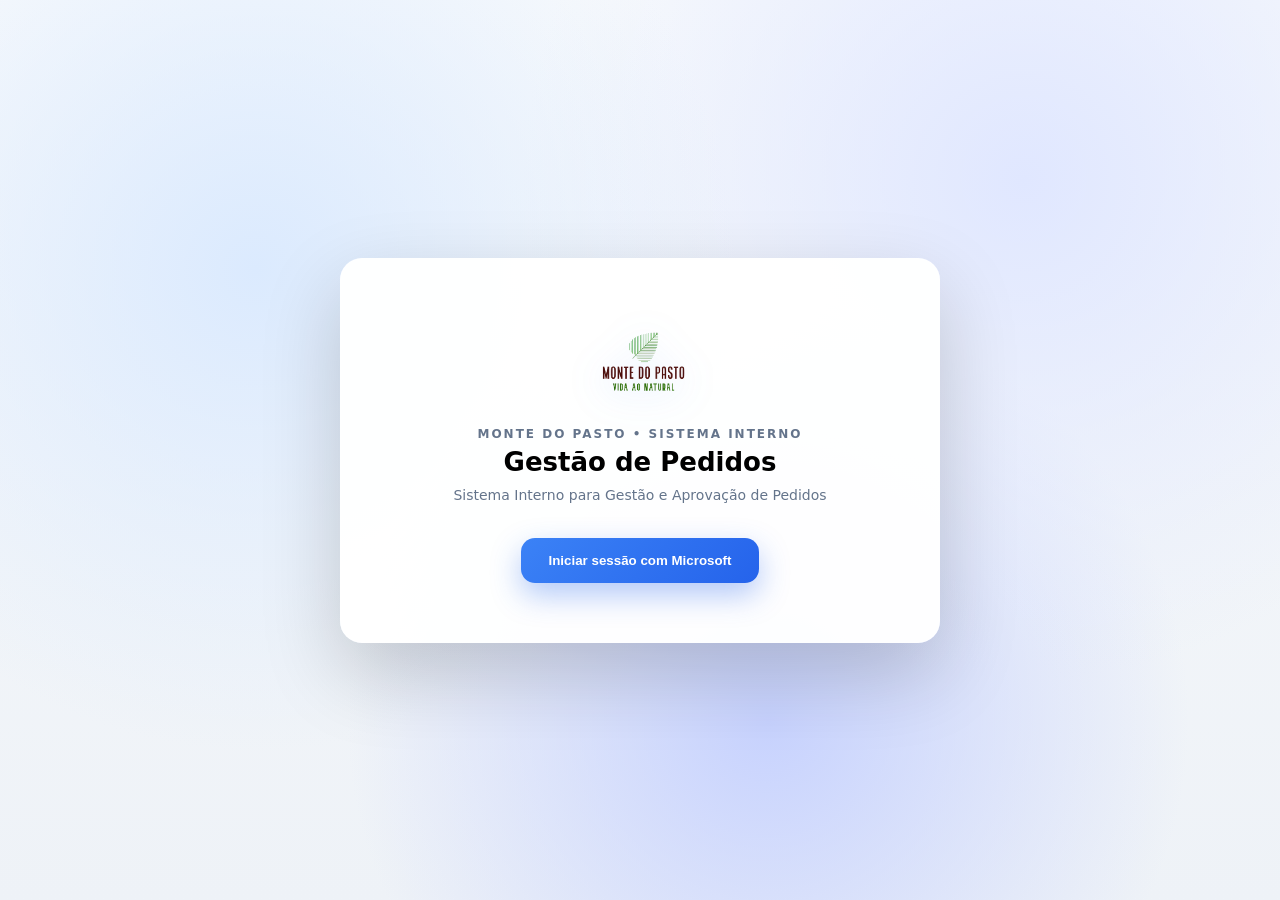
<file: index.html>
<!DOCTYPE html>
<html lang="pt">

<head>
<meta charset="UTF-8">
<meta name="viewport" content="width=device-width, initial-scale=1.0">
<title>App Gestão de Pedidos</title>

<link rel="stylesheet" href="css/styles.css">

<style>

/* BASE */
body{
margin:0;
font-family:system-ui, Arial, sans-serif;
overflow:hidden;
}

/* FUNDO */
.bg-animated{
position:fixed;
width:100%;
height:100%;
top:0;
left:0;
z-index:-1;

background:
radial-gradient(circle at 20% 30%, #dbeafe 0%, transparent 40%),
radial-gradient(circle at 80% 20%, #e0e7ff 0%, transparent 40%),
radial-gradient(circle at 60% 80%, #c7d2fe 0%, transparent 40%),
linear-gradient(180deg,#f8fafc,#eef2f7);

animation:moveBg 12s ease-in-out infinite alternate;
}

@keyframes moveBg{
0%{transform:translateY(0px);}
100%{transform:translateY(-30px);}
}

/* LAYOUT */
.login-wrapper{
display:flex;
align-items:center;
justify-content:center;
height:100vh;
transition:all 0.4s ease;
}

/* CARD */
.login-box{
background:rgba(255,255,255,0.96);
padding:60px 70px;
border-radius:22px;

box-shadow:
0 30px 80px rgba(0,0,0,0.18);

text-align:center;

max-width:460px;
width:100%;
}

/* LOGO */
.login-logo{
height:95px;
margin-bottom:10px;

filter:drop-shadow(0 6px 18px rgba(59,130,246,0.25));
animation:logoFloat 3s ease-in-out infinite;
}

@keyframes logoFloat{
0%{transform:translateY(0px);}
50%{transform:translateY(-4px);}
100%{transform:translateY(0);}
}

/* TEXTO */
.login-brand{
font-size:12px;
letter-spacing:2px;
color:#64748b;
font-weight:600;
margin-bottom:6px;
}

.login-title{
font-size:26px;
font-weight:700;
margin-bottom:10px;
}

.login-sub{
font-size:14px;
color:#64748b;
margin-bottom:35px;
}

/* BOTÃO */
.login-btn{
background:linear-gradient(135deg,#3b82f6,#2563eb);
border:none;
color:white;

padding:15px 28px;
border-radius:14px;

font-weight:600;
cursor:pointer;

box-shadow:0 12px 30px rgba(37,99,235,0.35);
transition:all .25s;
}

.login-btn:hover{
transform:translateY(-3px) scale(1.02);
box-shadow:0 25px 55px rgba(37,99,235,0.5);
}

/* LOADING */
.spinner{
width:30px;
height:30px;

border:3px solid #cbd5f5;
border-top:3px solid #3b82f6;

border-radius:50%;
margin:0 auto 10px;

animation:spin 0.8s linear infinite;
}

@keyframes spin{
to{transform:rotate(360deg);}
}

.loading-text{
font-size:13px;
color:#64748b;
}

/* OVERLAY */
.welcome-overlay{
position:fixed;
top:0;
left:0;
width:100%;
height:100%;

background:linear-gradient(180deg,#0f172a,#1e293b);

display:flex;
align-items:center;
justify-content:center;

opacity:0;
pointer-events:none;

transition:all 0.4s ease;

z-index:999;
}

.welcome-overlay.show{
opacity:1;
pointer-events:auto;
}

.welcome-text{
font-size:44px;
font-weight:700;
color:white;

animation:fadeInUp 0.6s ease;
}

@keyframes fadeInUp{
from{
opacity:0;
transform:translateY(20px);
}
to{
opacity:1;
transform:translateY(0);
}
}
/* LAYOUT OVERLAY */
.welcome-box{
display:flex;
flex-direction:column;
align-items:center;
gap:20px;
}

.welcome-logo{
height:80px;
opacity:0.95;
}
</style>

</head>

<body>

<div class="bg-animated"></div>

<div class="login-wrapper">

<div class="login-box">

<img src="assets/montedopasto.png" class="login-logo">

<div class="login-brand">MONTE DO PASTO • SISTEMA INTERNO</div>

<div class="login-title">Gestão de Pedidos</div>

<div class="login-sub">
Sistema Interno para Gestão e Aprovação de Pedidos
</div>

<button class="login-btn" onclick="iniciarLogin()" id="btnLogin">
Iniciar sessão com Microsoft
</button>

<div id="loadingBox" style="display:none; margin-top:20px;">
<div class="spinner"></div>
<div class="loading-text" id="loadingText">
A ligar ao sistema...
</div>
</div>

</div>

</div>

<!-- OVERLAY -->
<div id="welcomeOverlay" class="welcome-overlay">

  <div class="welcome-box">

    <img src="assets/montedopasto.png" class="welcome-logo">

    <div class="welcome-text" id="welcomeText">
      Bem-vindo
    </div>

  </div>

</div>

<script src="https://alcdn.msauth.net/browser/2.38.0/js/msal-browser.min.js"></script>
<script src="js/auth.js"></script>

<script>

function iniciarLogin(){

document.getElementById("btnLogin").style.display = "none";
document.getElementById("loadingBox").style.display = "block";

setTimeout(() => {
login();
}, 500);

}


/* CHECK LOGIN CORRETO */
async function verificarLogin(){

try{

// espera um pouco para garantir msal carregado
await new Promise(r => setTimeout(r, 300));

if(typeof msalInstance === "undefined") return;

const contas = msalInstance.getAllAccounts();

if(contas.length > 0){

const conta = contas[0];

const nome = conta.name || "Utilizador";
const primeiroNome = nome.split(" ")[0];

const overlay = document.getElementById("welcomeOverlay");
const texto = document.getElementById("welcomeText");

/* mostrar overlay */
overlay.classList.add("show");

/* texto */
texto.innerText = "Bem-vindo, " + primeiroNome;

/* entrar */
setTimeout(() => {
    window.location.replace("pages/dashboard.html");
}, 1800);

}

}catch(e){
console.log("Erro login:", e);
}

}

window.addEventListener("load", verificarLogin);

</script>

</body>

</html>
</file>
<file: css/styles.css>
/* ================= BASE ================= */

body{
margin:0;
font-family:system-ui, Arial, sans-serif;

background:
radial-gradient(circle at 10% 20%, #e0e7ff 0%, transparent 35%),
radial-gradient(circle at 85% 30%, #dbeafe 0%, transparent 35%),
linear-gradient(180deg,#f8fafc,#eef2f7);
}

/* ================= TOPBAR ================= */

.topbar{
background:linear-gradient(90deg,#1e293b,#0f172a);
color:white;
display:flex;
align-items:center;
justify-content:space-between;
padding:16px 32px;
box-shadow:0 10px 30px rgba(0,0,0,0.25);
border-bottom:1px solid rgba(255,255,255,0.05);
}

.logo-area{
display:flex;
align-items:center;
gap:15px;
}

.logo{
height:40px;
}

.titulo-app{
font-size:18px;
font-weight:bold;
}

.topbar-direita{
display:flex;
align-items:center;
gap:20px;
}

#dataHora{
font-size:16px;
font-weight:600;
letter-spacing:0.5px;
color:#e2e8f0;
}

/* ================= LAYOUT ================= */

.main{
display:flex;
flex:1;
}

.content{
flex:1;
padding:40px 48px;
overflow:auto;
}

/* ================= SIDEBAR ================= */

.sidebar{
width:230px;
background:linear-gradient(180deg,#1e293b 0%,#0f172a 100%);
padding:28px 18px;
display:flex;
flex-direction:column;
gap:10px;
box-shadow:6px 0 30px rgba(0,0,0,0.18);
}

.nav-btn{
display:flex;
align-items:center;
gap:12px;
background:transparent;
border:none;
color:#cbd5e1;
padding:14px 16px;
border-radius:12px;
font-size:14px;
font-weight:500;
cursor:pointer;
transition:all .2s ease;
}

.nav-btn svg{
width:18px;
height:18px;
stroke-width:2;
}

.nav-btn:hover{
background:rgba(255,255,255,0.08);
transform:translateX(6px);
color:white;
}

.nav-active{
background:rgba(255,255,255,0.14);
box-shadow:inset 0 0 0 1px rgba(255,255,255,0.1);
color:#ffffff;
}

/* ================= DASHBOARD CARDS ================= */

.cards{
display:flex;
gap:24px;
margin-bottom:36px;
flex-wrap:wrap;
}

.card{
background:linear-gradient(145deg,#ffffff,#f8fafc);
padding:24px;
border-radius:18px;
border:1px solid rgba(0,0,0,0.04);
box-shadow:
0 12px 28px rgba(0,0,0,0.08),
0 2px 6px rgba(0,0,0,0.06);
width:210px;
transition:all .25s ease;
position:relative;
}

.card::before{
content:"";
position:absolute;
top:0;
left:0;
height:4px;
width:100%;
background:linear-gradient(90deg,#3b82f6,#6366f1);
border-radius:18px 18px 0 0;
}

.card:hover{
transform:translateY(-6px) scale(1.02);
box-shadow:
0 24px 48px rgba(0,0,0,0.18),
0 8px 16px rgba(0,0,0,0.08);
}

.card h3{
font-size:13px;
color:#64748b;
font-weight:500;
}

.card p{
font-size:28px;
margin:5px 0 0;
font-weight:bold;
}

/* ================= TABELAS ================= */

table{
width:100%;
border-collapse:collapse;
background:linear-gradient(180deg,#ffffff,#f8fafc);
border-radius:14px;
overflow:hidden;
box-shadow:0 10px 28px rgba(0,0,0,0.08);
}

th{
background:linear-gradient(90deg,#1e293b,#0f172a);
color:white;
padding:16px;
font-weight:600;
font-size:13px;
letter-spacing:0.3px;
}

td{
padding:14px 16px;
border-bottom:1px solid #e5e7eb;
font-size:14px;
color:#334155;
}

tbody tr{
transition:background .15s ease, transform .15s ease;
}

tbody tr:hover{
background:#f8fafc;
transform:scale(1.003);
cursor:pointer;
}

/* ================= BADGES ================= */

.badge{
padding:4px 10px;
border-radius:12px;
font-size:12px;
font-weight:600;
}

.pendente{
background:#fef3c7;
color:#92400e;
}

.aprovado{
background:#dcfce7;
color:#166534;
}

.rejeitado{
background:#fee2e2;
color:#991b1b;
}

/* ================= ALERTAS ================= */

.linha-para-aprovar{
background:#fff8e1;
border-left:4px solid #f59e0b;
font-weight:500;
}

.vencimento-alerta{
margin-left:8px;
font-size:12px;
color:#b45309;
background:#fef3c7;
padding:3px 6px;
border-radius:6px;
}

.vencimento-urgente{
margin-left:8px;
font-size:12px;
color:#991b1b;
background:#fee2e2;
padding:3px 6px;
border-radius:6px;
}

/* ================= TOOLBAR ================= */

.toolbar{
display:flex;
gap:15px;
margin-bottom:15px;
}

.toolbar input{
padding:10px 14px;
border-radius:8px;
border:1px solid #e5e7eb;
background:#ffffff;
box-shadow:0 2px 6px rgba(0,0,0,0.04);
}

.toolbar select{
padding:10px;
border-radius:6px;
border:1px solid #ddd;
}

/* ================= BOTÕES TABELA ================= */

.acoes-tabela{
display:flex;
gap:10px;
margin-bottom:10px;
}

.acoes-tabela button{
background:linear-gradient(135deg,#3b82f6,#2563eb);
border:none;
color:white;
padding:10px 18px;
border-radius:10px;
font-weight:500;
box-shadow:0 6px 16px rgba(37,99,235,0.35);
transition:all 0.25s;
cursor:pointer;
}

.acoes-tabela button:hover{
transform:translateY(-2px);
box-shadow:0 12px 26px rgba(37,99,235,0.45);
}

/* ================= PREVIEW PDF ================= */

.area-trabalho{
display:flex;
gap:20px;
align-items:stretch;
}

.lista-pedidos{
flex:1;
min-width:0;
}

.preview-pdf{
width:420px;
background:rgba(255,255,255,0.96);
border-radius:12px;
box-shadow:0 6px 18px rgba(0,0,0,0.12);
padding:14px;
display:flex;
flex-direction:column;
gap:12px;
}

.preview-pdf h3{
margin:0;
font-size:16px;
}

#previewInfo{
font-size:13px;
color:#6b7280;
}

#previewPdf{
width:100%;
height:520px;
border:none;
border-radius:8px;
background:#f3f4f6;
}

/* ================= DETALHE DO PEDIDO ================= */

.pedido-layout{
display:grid;
grid-template-columns:380px 1fr;
gap:28px;
margin-top:20px;
align-items:start;
}

.detalhe-card{
display:flex;
flex-direction:column;
gap:20px;
}

.pdf-card{
padding:0;
overflow:hidden;
min-height:720px;
}

#pdfViewer{
width:100%;
height:720px;
border:none;
background:#f8fafc;
border-radius:18px;
}

/* ================= BOTÕES APROVAÇÃO ================= */

.acoes-pedido{
display:flex;
gap:12px;
}

.btn-aprovar{
background:linear-gradient(135deg,#16a34a,#22c55e);
border:none;
color:white;
padding:12px 22px;
border-radius:10px;
cursor:pointer;
font-weight:600;
box-shadow:0 8px 20px rgba(34,197,94,0.25);
}

.btn-rejeitar{
background:linear-gradient(135deg,#dc2626,#ef4444);
border:none;
color:white;
padding:12px 22px;
border-radius:10px;
cursor:pointer;
font-weight:600;
box-shadow:0 8px 20px rgba(239,68,68,0.25);
}

/* ================= REJEIÇÃO ================= */

.area-rejeicao{
display:none;
flex-direction:column;
gap:10px;
}

.area-rejeicao textarea{
width:100%;
height:110px;
padding:12px;
border-radius:10px;
border:1px solid #dbe2ea;
font-family:inherit;
font-size:14px;
resize:vertical;
background:#fff;
}

.btn-confirmar-rejeicao{
background:#ef4444;
border:none;
color:white;
padding:10px 18px;
border-radius:10px;
cursor:pointer;
font-weight:600;
align-self:flex-start;
}

/* ================= BOTÃO VOLTAR ================= */

.btn-voltar{
color:white;
text-decoration:none;
background:#334155;
padding:8px 14px;
border-radius:8px;
}
/* ================= LOGIN ================= */

.login-header{

display:flex;
flex-direction:column;
align-items:center;
gap:8px;

margin-bottom:20px;

}

.login-logo{

height:60px;
object-fit:contain;

}

.login-brand{

font-size:12px;
letter-spacing:1px;
color:#64748b;
font-weight:600;

}
/* OVERLAY BOAS VINDAS */
.welcome-overlay{

position:fixed;
top:0;
left:0;
width:100%;
height:100%;

background:linear-gradient(180deg,#0f172a,#1e293b);

display:flex;
align-items:center;
justify-content:center;

opacity:0;
pointer-events:none;

transition:all 0.5s ease;

z-index:999;

}

.welcome-overlay.show{
opacity:1;
pointer-events:auto;
}

.welcome-box{
text-align:center;
color:white;
}

.welcome-text{
font-size:42px;
font-weight:700;
letter-spacing:0.5px;

animation:fadeInUp 0.6s ease;
}

@keyframes fadeInUp{
from{
opacity:0;
transform:translateY(20px);
}
to{
opacity:1;
transform:translateY(0);
}
}
.form-container{
max-width:900px;
margin:auto;
}

.form-card{
background:white;
padding:30px;
border-radius:16px;
box-shadow:0 20px 50px rgba(0,0,0,0.1);
}

.form-section{
margin-bottom:30px;
}

.form-section h3{
margin-bottom:15px;
font-size:16px;
color:#475569;
}

.form-grid{
display:grid;
grid-template-columns:1fr 1fr;
gap:20px;
}

.form-grid div{
display:flex;
flex-direction:column;
}

.form-grid label{
font-size:13px;
margin-bottom:6px;
color:#64748b;
}

.form-grid input,
.form-grid select{
padding:10px;
border-radius:8px;
border:1px solid #ddd;
}

.form-actions{
display:flex;
gap:15px;
margin-top:20px;
}

.btn-primary{
background:linear-gradient(135deg,#3b82f6,#2563eb);
color:white;
border:none;
padding:12px 20px;
border-radius:10px;
cursor:pointer;
}

.btn-secondary{
background:#e5e7eb;
padding:12px 20px;
border-radius:10px;
text-decoration:none;
color:#111;
}
.btn-add{
margin-top:10px;
background:transparent;
border:none;
color:#3b82f6;
cursor:pointer;
font-size:13px;
}

.btn-add:hover{
text-decoration:underline;
}
.btn-tabela-acao{
background:linear-gradient(135deg,#3b82f6,#2563eb);
border:none;
color:white;
padding:8px 14px;
border-radius:8px;
cursor:pointer;
font-size:13px;
font-weight:600;
}

.btn-tabela-acao:hover{
transform:translateY(-1px);
box-shadow:0 8px 18px rgba(37,99,235,0.25);
}
.btn-ver{
background:#e5e7eb;
border:none;
padding:10px 14px;
border-radius:8px;
cursor:pointer;
margin-right:6px;
font-weight:600;
font-size:13px;
}

.btn-aprovar{
background:#22c55e;
color:white;
border:none;
padding:10px 14px;
border-radius:8px;
cursor:pointer;
margin-right:6px;
font-weight:700;
font-size:14px;
}

.btn-rejeitar{
background:#ef4444;
color:white;
border:none;
padding:10px 14px;
border-radius:8px;
cursor:pointer;
font-weight:700;
font-size:14px;
}

.box-rejeicao-linha{
display:none;
margin-top:10px;
}

.box-rejeicao-linha textarea{
width:100%;
height:60px;
border-radius:6px;
padding:6px;
margin-bottom:5px;
}
.btn-icon{
    background:#f3f4f6;
    border:1px solid #d1d5db;
    border-radius:10px;
    width:38px;
    height:38px;
    display:inline-flex;
    align-items:center;
    justify-content:center;
    cursor:pointer;
    transition:all .2s ease;
}

.btn-icon:hover{
    transform:translateY(-1px);
}

.btn-icon i{
    width:18px;
    height:18px;
}

.btn-aprovar{
    background:#e8f5e9;
    border:1px solid #81c784;
    color:#2e7d32;
}

.btn-aprovar:hover{
    background:#dff3e3;
}

.btn-rejeitar{
    background:#ffebee;
    border:1px solid #e57373;
    color:#c62828;
}

.btn-rejeitar:hover{
    background:#fde2e5;
}
</file>
